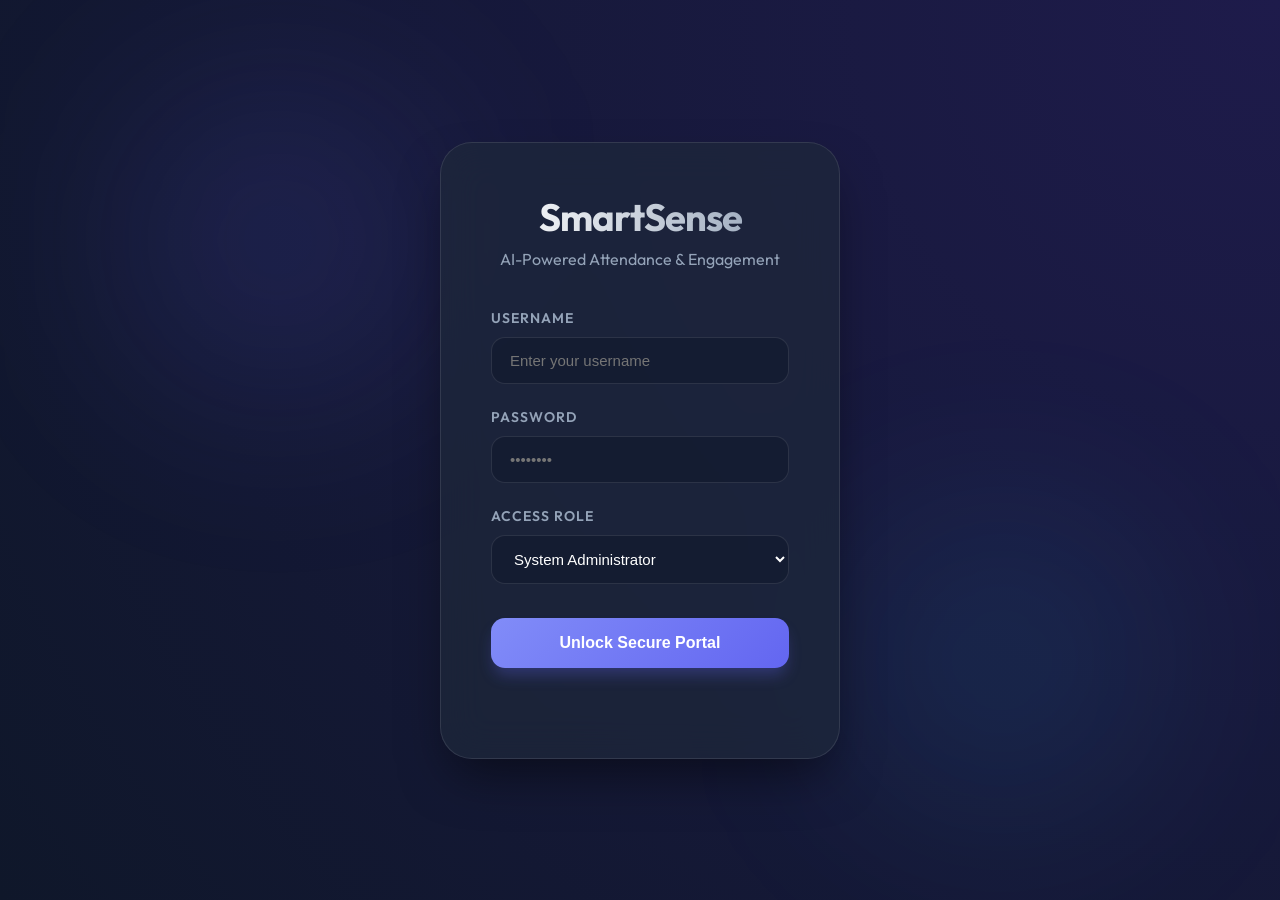
<file: src/main/resources/static/login.html>
<!DOCTYPE html>
<html lang="en">
<head>
    <meta charset="UTF-8">
    <meta name="viewport" content="width=device-width, initial-scale=1.0">
    <title>SmartSense | Professional Login</title>
    <link rel="stylesheet" href="login.css">
</head>
<body>
    <div class="login-container">
        <div class="login-card">
            <h1>SmartSense</h1>
            <p class="subtitle">AI-Powered Attendance & Engagement</p>
            
            <form id="loginForm">
                <div class="form-group">
                    <label for="username">Username</label>
                    <input type="text" id="username" placeholder="Enter your username" required>
                </div>
                
                <div class="form-group">
                    <label for="password">Password</label>
                    <input type="password" id="password" placeholder="••••••••" required>
                </div>

                <div class="form-group">
                    <label for="role">Access Role</label>
                    <select id="role" class="styled-select">
                        <option value="admin">System Administrator</option>
                        <option value="teacher">Faculty Member</option>
                        <option value="student">Student Portal</option>
                    </select>
                </div>

                <button type="submit" class="login-btn">Unlock Secure Portal</button>
            </form>
            <div id="errorMessage" class="error-message"></div>
        </div>
    </div>
    <script src="login.js"></script>
</body>
</html>
</file>
<file: src/main/resources/static/login.css>
@import url('https://fonts.googleapis.com/css2?family=Outfit:wght@300;400;600;700&display=swap');

:root {
    --primary: #818cf8;
    --primary-glow: rgba(129, 140, 248, 0.4);
    --bg-dark: #0f172a;
    --card-bg: rgba(30, 41, 59, 0.7);
    --text-main: #f8fafc;
    --text-dim: #94a3b8;
    --accent: #38bdf8;
}

* {
    margin: 0;
    padding: 0;
    box-sizing: border-box;
}

body {
    font-family: 'Outfit', sans-serif;
    background: radial-gradient(circle at top right, #1e1b4b, #0f172a);
    min-height: 100vh;
    display: flex;
    justify-content: center;
    align-items: center;
    color: var(--text-main);
    overflow: hidden;
}

.login-container {
    width: 100%;
    max-width: 440px;
    padding: 20px;
    z-index: 10;
}

.login-card {
    background: var(--card-bg);
    backdrop-filter: blur(20px);
    -webkit-backdrop-filter: blur(20px);
    border: 1px solid rgba(255, 255, 255, 0.1);
    border-radius: 32px;
    padding: 50px;
    box-shadow: 0 25px 50px -12px rgba(0, 0, 0, 0.5);
    animation: fadeIn 0.8s ease-out;
}

@keyframes fadeIn {
    from { opacity: 0; transform: translateY(20px); }
    to { opacity: 1; transform: translateY(0); }
}

h1 {
    font-size: 38px;
    font-weight: 700;
    text-align: center;
    margin-bottom: 8px;
    background: linear-gradient(to right, #fff, #94a3b8);
    -webkit-background-clip: text;
    background-clip: text;
    -webkit-text-fill-color: transparent;
    letter-spacing: -1px;
}

.subtitle {
    text-align: center;
    color: var(--text-dim);
    font-size: 16px;
    margin-bottom: 40px;
}

.form-group {
    margin-bottom: 24px;
}

.form-group label {
    display: block;
    font-size: 14px;
    font-weight: 600;
    color: var(--text-dim);
    margin-bottom: 10px;
    text-transform: uppercase;
    letter-spacing: 1px;
}

.form-group input, .styled-select {
    width: 100%;
    background: rgba(15, 23, 42, 0.5);
    border: 1px solid rgba(255, 255, 255, 0.1);
    border-radius: 14px;
    padding: 14px 18px;
    color: #fff;
    font-size: 15px;
    transition: all 0.3s cubic-bezier(0.4, 0, 0.2, 1);
}

.form-group input:focus, .styled-select:focus {
    outline: none;
    border-color: var(--primary);
    background: rgba(15, 23, 42, 0.8);
    box-shadow: 0 0 0 4px var(--primary-glow);
}

.login-btn {
    width: 100%;
    padding: 16px;
    background: linear-gradient(135deg, var(--primary) 0%, #6366f1 100%);
    color: white;
    border: none;
    border-radius: 14px;
    font-size: 16px;
    font-weight: 700;
    cursor: pointer;
    margin-top: 10px;
    transition: all 0.3s;
    box-shadow: 0 10px 15px -3px rgba(99, 102, 241, 0.3);
}

.login-btn:hover {
    transform: translateY(-2px);
    box-shadow: 0 20px 25px -5px rgba(99, 102, 241, 0.4);
    filter: brightness(1.1);
}

.login-btn:active {
    transform: scale(0.98);
}

.error-message {
    color: #f87171;
    text-align: center;
    font-size: 14px;
    margin-top: 20px;
    min-height: 20px;
}

/* Background elements for "posh" feel */
body::before, body::after {
    content: '';
    position: absolute;
    width: 300px;
    height: 300px;
    border-radius: 50%;
    filter: blur(100px);
    z-index: 1;
}

body::before {
    background: rgba(99, 102, 241, 0.15);
    top: 10%;
    left: 10%;
}

body::after {
    background: rgba(56, 189, 248, 0.1);
    bottom: 10%;
    right: 10%;
}
</file>
